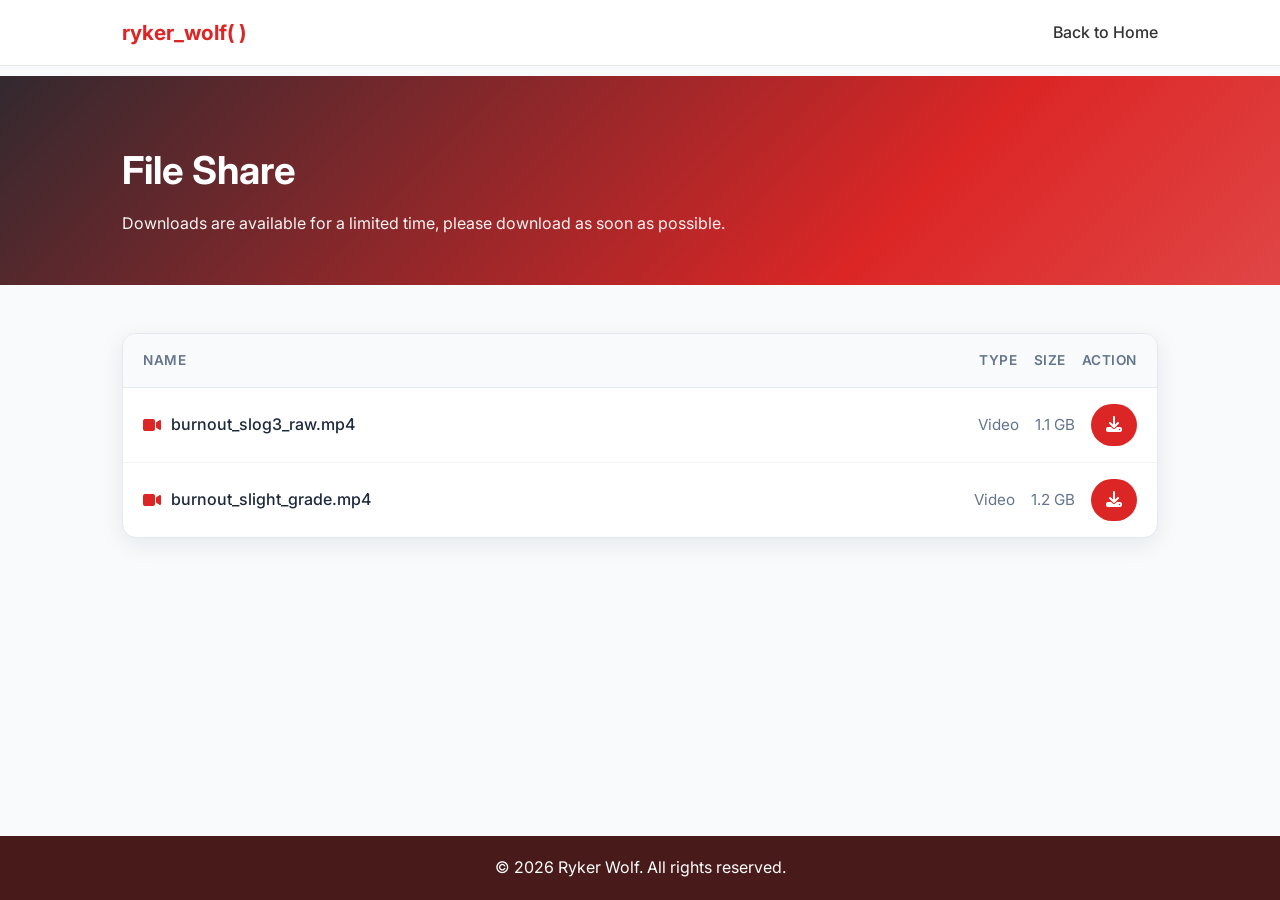
<file: fileshare/index.html>
<!DOCTYPE html>
<html lang="en">
<head>
    <meta charset="UTF-8">
    <meta name="viewport" content="width=device-width, initial-scale=1.0">
    <title>Ryker Wolf | File Share</title>
    <meta name="description" content="Simple file explorer and download page for Ryker Wolf.">
    <link href="https://fonts.googleapis.com/css2?family=Inter:wght@300;400;500;600;700&display=swap" rel="stylesheet">
    <link href="https://cdnjs.cloudflare.com/ajax/libs/font-awesome/6.4.0/css/all.min.css" rel="stylesheet">
    <link rel="stylesheet" href="styles.css">
</head>
<body>
    <header>
        <nav>
            <div class="logo">ryker_wolf( )</div>
            <ul class="nav-links">
                <li><a href="../index.html">Back to Home</a></li>
            </ul>
        </nav>
    </header>

    <section class="hero">
        <div class="container">
            <h1>File Share</h1>
            <p>Downloads are available for a limited time, please download as soon as possible.</p>
        </div>
    </section>

    <main class="explorer">
        <div class="container">
            <div class="explorer-card">
                <div class="explorer-header">
                    <span>Name</span>
                    <span>Type</span>
                    <span>Size</span>
                    <span>Action</span>
                </div>

                <div class="file-row">
                    <div class="file-name">
                        <i class="fa-solid fa-video"></i>
                        <span>burnout_slog3_raw.mp4</span>
                    </div>
                    <span class="meta">Video</span>
                    <span class="meta">1.1 GB</span>
                    <a class="download-btn" href="https://s3.us-east-2.amazonaws.com/sharehost-238841126564-us-east-2-an/burnout_slog3_raw.mp4?response-content-disposition=attachment%3B%20filename%3D%22burnout_slog3_raw.mp4%22&X-Amz-Algorithm=AWS4-HMAC-SHA256&X-Amz-Credential=ASIATPHAKL2SBSMLB3WB%2F20260424%2Fus-east-2%2Fs3%2Faws4_request&X-Amz-Date=20260424T150226Z&X-Amz-SignedHeaders=host&X-Amz-Expires=604800&X-Amz-Security-Token=IQoJb3JpZ2luX2VjELf%2F%2F%2F%2F%2F%2F%2F%2F%2F%2FwEaCXVzLWVhc3QtMiJGMEQCIAlzIrb9kCiXfZ2tPjUiWrBZnCrKNURLOU5cvDeOa7FTAiAk8y1lMMDsIa8W6Iki3HDRZSPN2cz25Ixv%2Be9B8z%2F0VCroAgiA%2F%2F%2F%2F%2F%2F%2F%2F%2F%2F8BEAAaDDIzODg0MTEyNjU2NCIMJar0c3owbE2wPFZ8KrwCHpH0wNV5caWjogMWnkoWjVuhSGdcQ3P24oDWE1PKYsdBsoRKISz3CLi3%2BrTEaP1wIcszM%2FgIXvhsUL%2BzU8%2Fgpes4DaWIv6hpdsk3NfLam%2FIxrevtuh1MZKjlt3ynRGZFAnRjJEqOBU0n%2Ffm%2FLtnosBGoBRZaXzVOozO5roXvlgM3vzH8%2FjlnBhYYnDaF6tQJE%2Fexpj%2F7xyAECZmF07TI8VoNUkHeG0675SSjyuiMCvt%2FYfubV1xmvn8jKY2lOxgwttUGKNsRhB94RfkMBgMY2XPTn8hZ6l3j%2BhXXeRr%2FVEDByIeDlgHSdjct6LzoEqFphSF0kK4oHwZc9f65TylNyfCeGNA2vfsts%2FAP%2FZm43%2B8f2tTHMMJMMpjT7IyhSBvgqgeuf1wcJkNLhfZWeKKB8eSoTdaJN4NFinVSVDD0%2F63PBjquAjlTWgPMoG0AWw%2B7EtbEJ6H%2Faxc2f4UXFKgivFJR8%2BuiSYznID9kZiEvj7x%2B%2F4xBMPWx8%2FZ9JwsAgHKiEnAJoaRF1WC0IrD1z7oppR2T1JmmgfRX%2BROnTp6IHc7afVt70aP3ZWnuBHkQopxj173vDePhaaEWShGRp9Qxt8bztrfxuwkmYYUAZ0it5ninfgEo4%2FI0lBIWmSaAd5G2iqKIj5AzwUsnF8R3YiuD3QqOwvoSDw%2FRRPnIV%2B36Vzm%2FoJivV6nvBv%2F6DcEevQ7ISjJXEGU6%2BxdGuguie7cvkhgwPAFxIupsWogaNiXdmkMTKhXoPoYcbK73xqGC5rCIktCmesEp9QErvTpjn9SqhptW33alK9Z07lg0%2Fu1cdEt6fxV%2F4snm54%2FKmElYovJEAJoV&X-Amz-Signature=f8f6e3c308b4761b2acdaa349251c5cdd6e29ad68c76579b80925dc4a21fcb7c" download><i class="fa-solid fa-download"></i></a>
                </div>

                <div class="file-row">
                    <div class="file-name">
                        <i class="fa-solid fa-video"></i>
                        <span>burnout_slight_grade.mp4</span>
                    </div>
                    <span class="meta">Video</span>
                    <span class="meta">1.2 GB</span>
                    <a class="download-btn" href="https://s3.us-east-2.amazonaws.com/sharehost-238841126564-us-east-2-an/burnout_slight_grade.mp4?response-content-disposition=attachment%3B%20filename%3D%22burnout_slight_grade.mp4%22&X-Amz-Algorithm=AWS4-HMAC-SHA256&X-Amz-Credential=ASIATPHAKL2SBSMLB3WB%2F20260424%2Fus-east-2%2Fs3%2Faws4_request&X-Amz-Date=20260424T150331Z&X-Amz-SignedHeaders=host&X-Amz-Expires=604800&X-Amz-Security-Token=IQoJb3JpZ2luX2VjELf%2F%2F%2F%2F%2F%2F%2F%2F%2F%2FwEaCXVzLWVhc3QtMiJGMEQCIAlzIrb9kCiXfZ2tPjUiWrBZnCrKNURLOU5cvDeOa7FTAiAk8y1lMMDsIa8W6Iki3HDRZSPN2cz25Ixv%2Be9B8z%2F0VCroAgiA%2F%2F%2F%2F%2F%2F%2F%2F%2F%2F8BEAAaDDIzODg0MTEyNjU2NCIMJar0c3owbE2wPFZ8KrwCHpH0wNV5caWjogMWnkoWjVuhSGdcQ3P24oDWE1PKYsdBsoRKISz3CLi3%2BrTEaP1wIcszM%2FgIXvhsUL%2BzU8%2Fgpes4DaWIv6hpdsk3NfLam%2FIxrevtuh1MZKjlt3ynRGZFAnRjJEqOBU0n%2Ffm%2FLtnosBGoBRZaXzVOozO5roXvlgM3vzH8%2FjlnBhYYnDaF6tQJE%2Fexpj%2F7xyAECZmF07TI8VoNUkHeG0675SSjyuiMCvt%2FYfubV1xmvn8jKY2lOxgwttUGKNsRhB94RfkMBgMY2XPTn8hZ6l3j%2BhXXeRr%2FVEDByIeDlgHSdjct6LzoEqFphSF0kK4oHwZc9f65TylNyfCeGNA2vfsts%2FAP%2FZm43%2B8f2tTHMMJMMpjT7IyhSBvgqgeuf1wcJkNLhfZWeKKB8eSoTdaJN4NFinVSVDD0%2F63PBjquAjlTWgPMoG0AWw%2B7EtbEJ6H%2Faxc2f4UXFKgivFJR8%2BuiSYznID9kZiEvj7x%2B%2F4xBMPWx8%2FZ9JwsAgHKiEnAJoaRF1WC0IrD1z7oppR2T1JmmgfRX%2BROnTp6IHc7afVt70aP3ZWnuBHkQopxj173vDePhaaEWShGRp9Qxt8bztrfxuwkmYYUAZ0it5ninfgEo4%2FI0lBIWmSaAd5G2iqKIj5AzwUsnF8R3YiuD3QqOwvoSDw%2FRRPnIV%2B36Vzm%2FoJivV6nvBv%2F6DcEevQ7ISjJXEGU6%2BxdGuguie7cvkhgwPAFxIupsWogaNiXdmkMTKhXoPoYcbK73xqGC5rCIktCmesEp9QErvTpjn9SqhptW33alK9Z07lg0%2Fu1cdEt6fxV%2F4snm54%2FKmElYovJEAJoV&X-Amz-Signature=b001539da586682d53731b2e19812cfa669953adcb0c102106b9c4269304fd01" download><i class="fa-solid fa-download"></i></a>
                </div>
            </div>
        </div>
    </main>

    <footer>
        <p>&copy; 2026 Ryker Wolf. All rights reserved.</p>
    </footer>
</body>
</html>
</file>
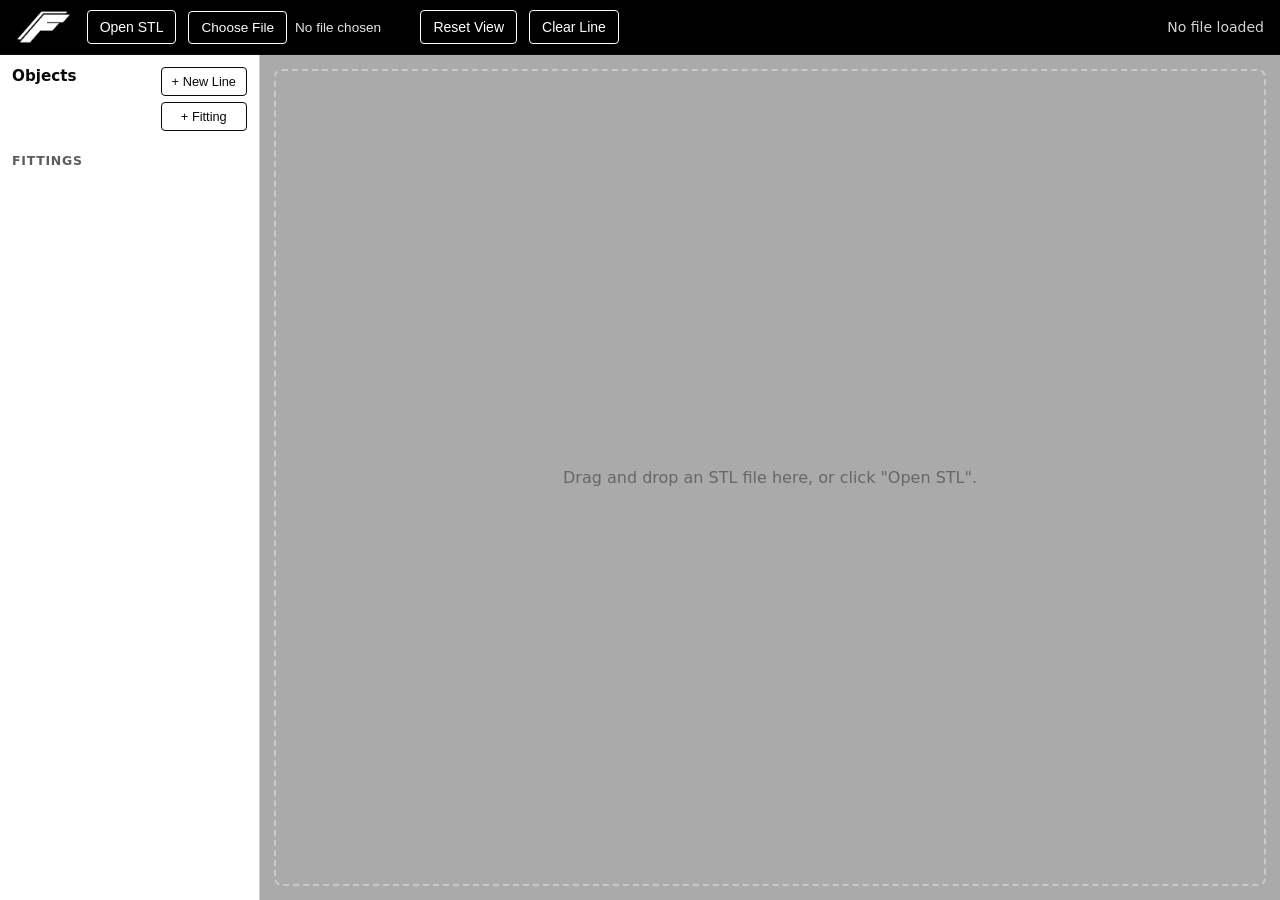
<file: lines/index.html>
<!doctype html>
<html lang="en">
  <head>
    <meta charset="UTF-8" />
    <meta name="viewport" content="width=device-width, initial-scale=1.0" />
    <title>Fitting Factory</title>
    <link rel="stylesheet" href="./styles.css" />
  </head>
  <body>
    <header class="toolbar">
      <div class="toolbar-brand">
        <img class="toolbar-logo" src="./media/FF4_White.png" alt="Fitting Factory" />
      </div>
      <button id="openFileButton" class="file-button" type="button">Open STL</button>
      <input id="stlInput" type="file" accept=".stl" />
      <button id="resetViewButton" type="button">Reset View</button>
      <button id="clearMeasureButton" type="button">Clear Line</button>
      <span id="statusText" class="status">No file loaded</span>
    </header>

    <main>
      <aside class="objects-panel">
        <div class="objects-header">
          <h2>Objects</h2>
          <div class="objects-actions">
            <button id="newLineButton" type="button">+ New Line</button>
            <button id="addFittingButton" type="button">+ Fitting</button>
          </div>
        </div>
        <div id="lineList" class="line-list"></div>
        <div class="objects-subheader">Fittings</div>
        <div id="fittingList" class="line-list"></div>
      </aside>
      <section class="viewer-wrap">
        <section id="dropZone" class="drop-zone">
          <p>Drag and drop an STL file here, or click "Open STL".</p>
        </section>
        <div id="viewer"></div>
        <div id="measurementLabel" class="measurement-label hidden"></div>
      </section>
    </main>
    <div id="contextMenu" class="context-menu hidden">
      <button id="contextNewLine" type="button">New Line</button>
      <button id="contextDeleteLine" type="button">Delete Selected Line</button>
    </div>
    <div id="lineTypePanel" class="line-type-panel hidden">
      <div class="line-type-card">
        <h3>New Line</h3>
        <p>Select hose type:</p>
        <div id="lineTypeOptions" class="line-type-options"></div>
        <div class="line-type-actions">
          <button id="lineTypeCancel" type="button">Cancel</button>
        </div>
      </div>
    </div>

    <script type="module" src="./app.js"></script>
  </body>
</html>
</file>
<file: fileshare/styles.css>
* {
  margin: 0;
  padding: 0;
  box-sizing: border-box;
}

html,
body {
  height: 100%;
}

body {
  font-family: 'Inter', sans-serif;
  line-height: 1.6;
  color: #333;
  background: #f8fafc;
  min-height: 100vh;
  display: flex;
  flex-direction: column;
}

header {
  position: fixed;
  top: 0;
  width: 100%;
  background: rgba(255, 255, 255, 0.95);
  backdrop-filter: blur(10px);
  z-index: 1000;
  padding: 1rem 0;
  border-bottom: 1px solid #e2e8f0;
}

nav {
  max-width: 1100px;
  margin: 0 auto;
  display: flex;
  justify-content: space-between;
  align-items: center;
  padding: 0 2rem;
}

.logo {
  font-size: 1.3rem;
  font-weight: 700;
  color: #dc2626;
}

.nav-links {
  display: flex;
  list-style: none;
  gap: 2rem;
}

.nav-links a {
  text-decoration: none;
  color: #333;
  font-weight: 500;
  transition: color 0.3s ease;
}

.nav-links a:hover {
  color: #dc2626;
}


.hero {
  margin-top: 76px;
  background: linear-gradient(135deg, #32292f 0%, #dc2626 70%, rgba(220, 38, 38, 0.85) 100%);
  color: #fff;
  padding: 4rem 0 3rem;
}

.container {
  max-width: 1100px;
  margin: 0 auto;
  padding: 0 2rem;
}

.hero h1 {
  font-size: 2.4rem;
  margin-bottom: 0.6rem;
}

.hero p {
  max-width: 700px;
  color: rgba(255, 255, 255, 0.95);
}

.explorer {
  padding: 3rem 0 4rem;
  flex: 1;
}

.explorer-card {
  background: #fff;
  border: 1px solid #e2e8f0;
  border-radius: 14px;
  box-shadow: 0 6px 24px rgba(15, 23, 42, 0.08);
  overflow: hidden;
}

.explorer-header {
  display: grid;
  grid-template-columns: 1fr auto auto auto;
  gap: 1rem;
  padding: 1rem 1.25rem;
  font-size: 0.85rem;
  font-weight: 600;
  text-transform: uppercase;
  letter-spacing: 0.04em;
  color: #64748b;
  background: #f8fafc;
  border-bottom: 1px solid #e2e8f0;
}

.file-row {
  display: grid;
  grid-template-columns: 1fr auto auto auto;
  gap: 1rem;
  align-items: center;
  padding: 1rem 1.25rem;
  border-bottom: 1px solid #f1f5f9;
}

.file-row:last-child {
  border-bottom: 0;
}

.file-name {
  display: flex;
  align-items: center;
  gap: 0.65rem;
  font-weight: 500;
  color: #1e293b;
}

.file-name i {
  color: #dc2626;
}

.meta {
  color: #64748b;
  font-size: 0.95rem;
  white-space: nowrap;
}

.download-btn {
  text-decoration: none;
  font-weight: 600;
  color: #fff;
  background: #dc2626;
  border-radius: 999px;
  padding: 0.5rem 0.95rem;
  transition: transform 0.2s ease, box-shadow 0.2s ease;
  white-space: nowrap;
}

.download-btn:hover {
  transform: translateY(-1px);
  box-shadow: 0 10px 20px rgba(220, 38, 38, 0.2);
}

.hint {
  margin-top: 1rem;
  color: #64748b;
  font-size: 0.95rem;
}

footer {
  background: #481a1a;
  color: #fff;
  text-align: center;
  padding: 1.2rem 1rem;
}

@media (max-width: 820px) {
  .hero h1 {
      font-size: 2rem;
  }

  .explorer-header {
      display: none;
  }

  .file-row {
      grid-template-columns: 1fr;
      gap: 0.5rem;
      align-items: flex-start;
  }
}
</file>
<file: lines/styles.css>
:root {
  color-scheme: light;
  --bg: #aaaaaa;
  --surface: #ffffff;
  --surface-2: #fafafa;
  --ink: #0a0a0a;
  --muted: #5c5c5c;
  --line: #cfcfcf;
  --line-strong: #0a0a0a;
  --toolbar-bg: #000000;
  --toolbar-fg: #ffffff;
  --accent-active-bg: #000000;
  --accent-active-fg: #ffffff;
  --danger: #000000;
}

* {
  box-sizing: border-box;
}

html,
body {
  margin: 0;
  width: 100%;
  height: 100%;
  font-family: system-ui, -apple-system, "Segoe UI", Arial, sans-serif;
  background: var(--bg);
  color: var(--ink);
}

body {
  display: flex;
  flex-direction: column;
}

.toolbar {
  display: flex;
  align-items: center;
  gap: 12px;
  padding: 10px 16px;
  border-bottom: 1px solid var(--line-strong);
  background: var(--toolbar-bg);
  color: var(--toolbar-fg);
}

.toolbar-brand {
  display: flex;
  align-items: center;
  margin-right: 4px;
}

.toolbar-logo {
  display: block;
  height: 34px;
  width: auto;
  object-fit: contain;
}

.toolbar button,
.file-button,
#resetViewButton,
#clearMeasureButton {
  border: 1px solid #ffffff;
  background: #000000;
  color: #ffffff;
  border-radius: 4px;
  padding: 8px 12px;
  cursor: pointer;
  font-size: 0.875rem;
}

.toolbar button:hover,
.file-button:hover,
#resetViewButton:hover,
#clearMeasureButton:hover {
  background: #1a1a1a;
}

#stlInput {
  max-width: 220px;
  color: #e5e5e5;
  font-size: 0.85rem;
}

#stlInput::file-selector-button {
  border: 1px solid #ffffff;
  background: #000000;
  color: #ffffff;
  border-radius: 4px;
  padding: 8px 12px;
  cursor: pointer;
  margin-right: 8px;
}

#stlInput::file-selector-button:hover {
  background: #1a1a1a;
}

.status {
  margin-left: auto;
  color: #d4d4d4;
  font-size: 0.875rem;
}

main {
  flex: 1;
  display: flex;
  min-height: 0;
}

.objects-panel {
  width: 260px;
  border-right: 1px solid var(--line);
  background: var(--surface);
  padding: 12px;
  overflow: auto;
}

.objects-header {
  display: flex;
  align-items: flex-start;
  justify-content: space-between;
  margin-bottom: 10px;
}

.objects-actions {
  display: flex;
  flex-direction: column;
  gap: 6px;
}

.objects-header h2 {
  margin: 0;
  font-size: 0.95rem;
  font-weight: 700;
}

#newLineButton,
#addFittingButton {
  border: 1px solid var(--line-strong);
  background: var(--surface);
  color: var(--ink);
  border-radius: 4px;
  padding: 6px 10px;
  cursor: pointer;
  font-size: 0.8rem;
}

#newLineButton:hover,
#addFittingButton:hover {
  background: var(--surface-2);
}

.line-list {
  display: flex;
  flex-direction: column;
  gap: 6px;
}

.line-item {
  border: 1px solid var(--line);
  border-radius: 4px;
  padding: 8px 10px;
  background: var(--surface-2);
  color: var(--ink);
  cursor: pointer;
  font-size: 0.84rem;
  text-align: left;
}

.line-item.active {
  border-color: var(--line-strong);
  background: var(--accent-active-bg);
  color: var(--accent-active-fg);
}

.objects-subheader {
  margin-top: 12px;
  margin-bottom: 8px;
  font-size: 0.78rem;
  color: var(--muted);
  text-transform: uppercase;
  letter-spacing: 0.06em;
  font-weight: 600;
}

.viewer-wrap {
  position: relative;
  flex: 1;
  background: var(--bg);
}

#viewer {
  width: 100%;
  height: 100%;
}

.drop-zone {
  position: absolute;
  inset: 14px;
  border: 2px dashed var(--line);
  border-radius: 8px;
  display: grid;
  place-items: center;
  text-align: center;
  color: var(--muted);
  pointer-events: none;
  opacity: 0.85;
  transition: opacity 0.15s ease, border-color 0.15s ease;
}

.drop-zone.dragging {
  opacity: 1;
  border-color: var(--line-strong);
}

.drop-zone.hidden {
  display: none;
}

.measurement-label {
  position: absolute;
  left: 0;
  top: 0;
  transform: translate(-50%, -100%);
  padding: 4px 8px;
  background: rgba(255, 255, 255, 0.95);
  border: 1px solid var(--line-strong);
  border-radius: 999px;
  color: var(--ink);
  font-size: 0.78rem;
  pointer-events: none;
  white-space: nowrap;
}

.measurement-label.hidden {
  display: none;
}

.context-menu {
  position: fixed;
  z-index: 30;
  min-width: 180px;
  background: var(--surface);
  border: 1px solid var(--line-strong);
  border-radius: 6px;
  box-shadow: 0 10px 30px rgba(0, 0, 0, 0.18);
  padding: 6px;
  display: flex;
  flex-direction: column;
  gap: 4px;
}

.context-menu button {
  border: 1px solid transparent;
  background: transparent;
  color: var(--ink);
  text-align: left;
  border-radius: 4px;
  padding: 7px 9px;
  cursor: pointer;
}

.context-menu button:hover {
  background: var(--surface-2);
  border-color: var(--line);
}

.context-menu button:disabled {
  opacity: 0.4;
  cursor: not-allowed;
}

.context-menu.hidden {
  display: none;
}

.line-type-panel {
  position: fixed;
  inset: 0;
  z-index: 40;
  background: rgba(0, 0, 0, 0.45);
  display: grid;
  place-items: center;
}

.line-type-panel.hidden {
  display: none;
}

.line-type-card {
  width: min(460px, 92vw);
  background: var(--surface);
  border: 1px solid var(--line-strong);
  border-radius: 8px;
  padding: 16px;
}

.line-type-card h3 {
  margin: 0 0 6px 0;
  font-size: 1.05rem;
}

.line-type-card p {
  margin: 0 0 12px 0;
  color: var(--muted);
  font-size: 0.9rem;
}

.line-type-options {
  display: flex;
  flex-direction: column;
  gap: 8px;
}

.line-type-option {
  border: 1px solid var(--line);
  background: var(--surface-2);
  color: var(--ink);
  border-radius: 6px;
  padding: 10px;
  text-align: left;
  cursor: pointer;
}

.line-type-option:hover {
  border-color: var(--line-strong);
  background: var(--surface);
}

.line-type-actions {
  display: flex;
  justify-content: flex-end;
  margin-top: 12px;
}

#lineTypeCancel {
  border: 1px solid var(--line-strong);
  background: var(--surface);
  color: var(--ink);
  border-radius: 4px;
  padding: 7px 10px;
  cursor: pointer;
}

#lineTypeCancel:hover {
  background: var(--surface-2);
}
</file>
